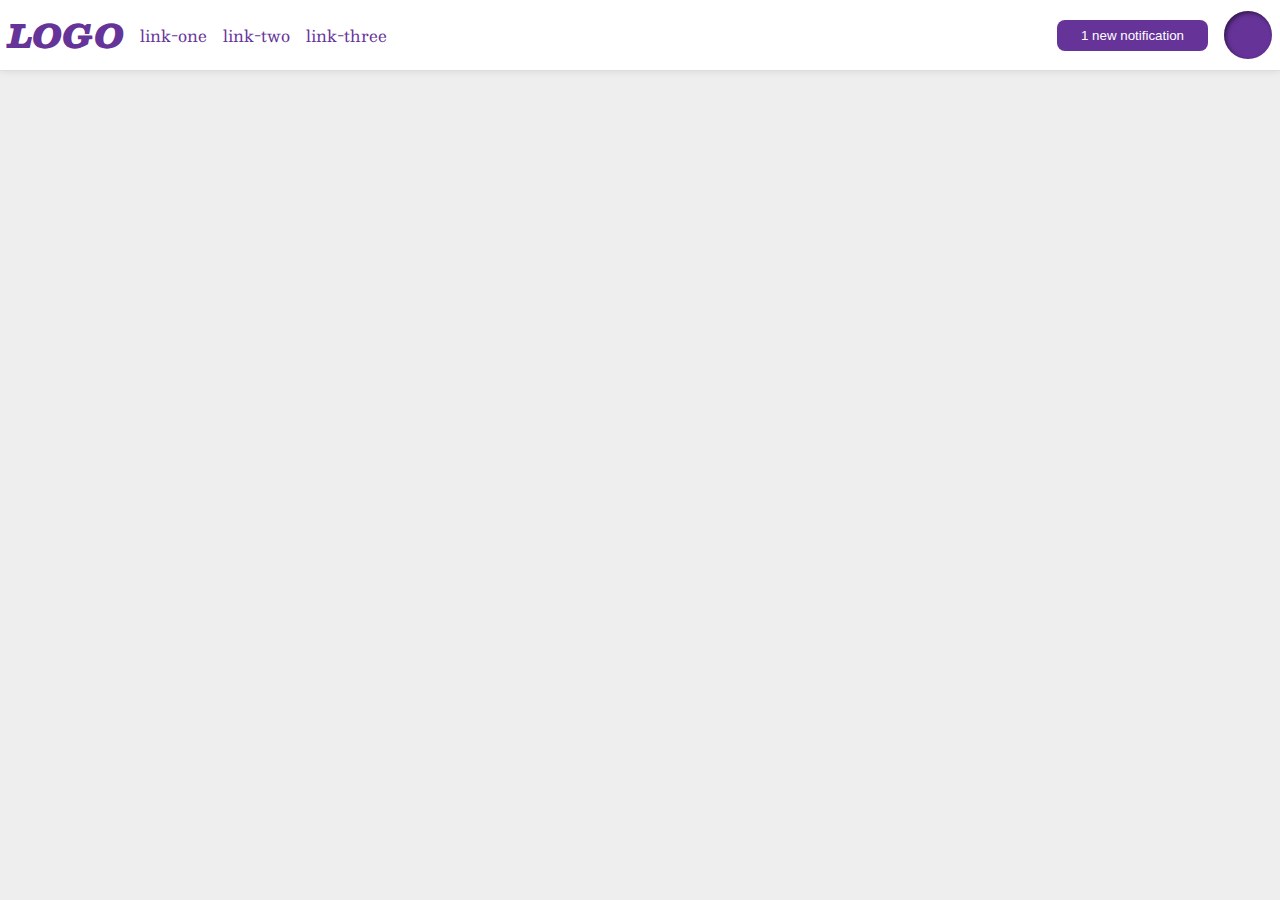
<file: flex/03-flex-header-2/index.html>
<!DOCTYPE html>
<html lang="en">
  <head>
    <meta charset="UTF-8">
    <meta http-equiv="X-UA-Compatible" content="IE=edge">
    <meta name="viewport" content="width=device-width, initial-scale=1.0">
    <title>Flex Header 2</title>
    <link rel="stylesheet" href="style.css">
  </head>
  <body>
    <div class="header">
        <div class="left-section">
            <div class="logo">
                LOGO
            </div>
            <ul class="links">
                <li><a href="google.com">link-one</a></li>
                <li><a href="google.com">link-two</a></li>
                <li><a href="google.com">link-three</a></li>
            </ul>
        </div>
      <div class="right-section">
          <button class="notifications">
              1 new notification
          </button>
          <div class="profile-image"></div>
      </div>
    </div>
  </body>
</html>
</file>
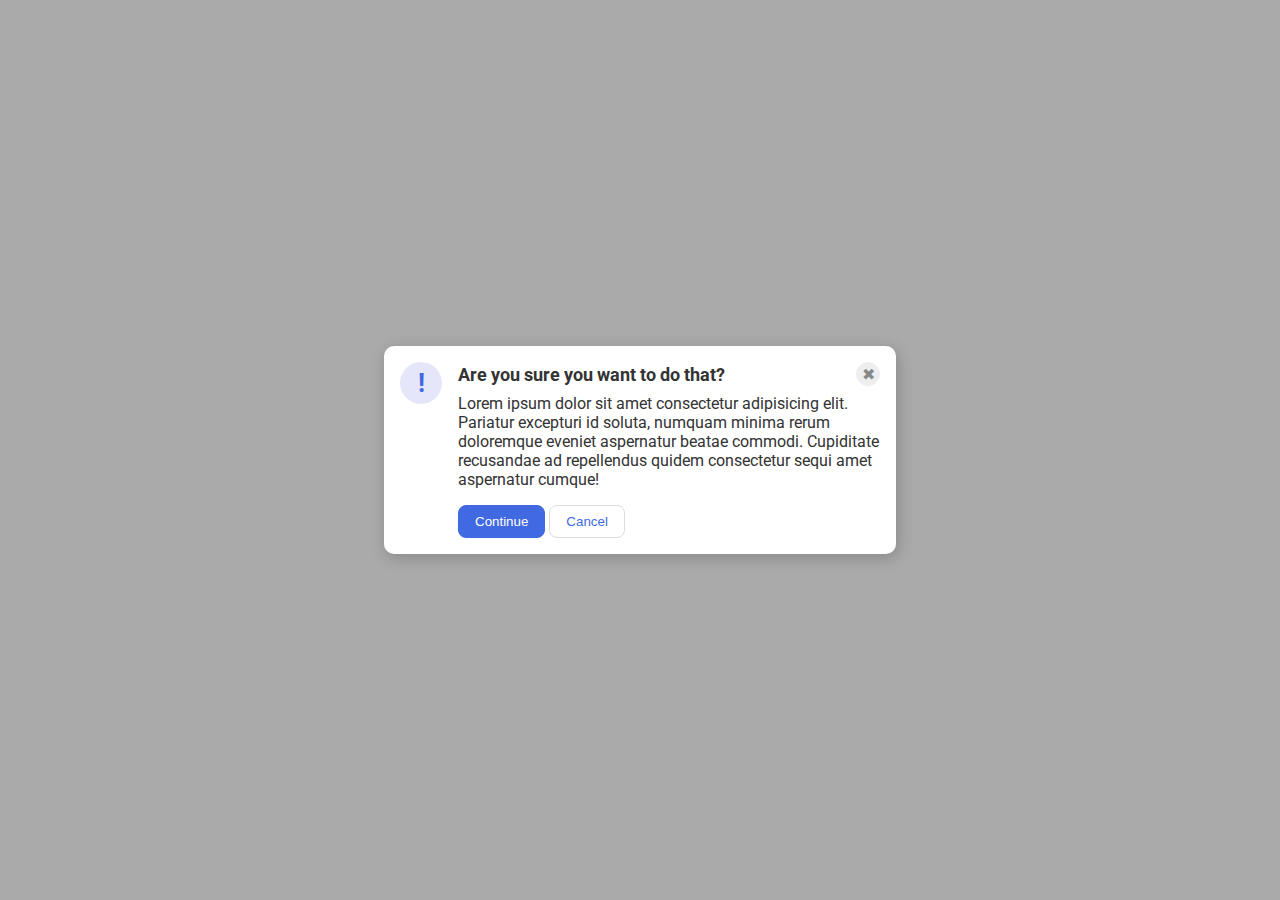
<file: flex/05-flex-modal/index.html>
<!DOCTYPE html>
<html lang="en">
  <head>
    <meta charset="UTF-8">
    <meta http-equiv="X-UA-Compatible" content="IE=edge">
    <meta name="viewport" content="width=device-width, initial-scale=1.0">
    <link rel="stylesheet" href="style.css">
    <title>Modal</title>
  </head>
  <body>
    <div class="modal">
      <div class="icon">!</div>
      <div class="content">
          <div class="header">Are you sure you want to do that?<button class="close-button">✖</button></div>
              
          <div class="text">Lorem ipsum dolor sit amet consectetur adipisicing elit. Pariatur excepturi id soluta, numquam minima rerum doloremque eveniet aspernatur beatae commodi. Cupiditate recusandae ad repellendus quidem consectetur sequi amet aspernatur cumque!</div>
          <button class="continue">Continue</button>
          <button class="cancel">Cancel</button>
      </div>
    </div>
  </body>
</html>
</file>
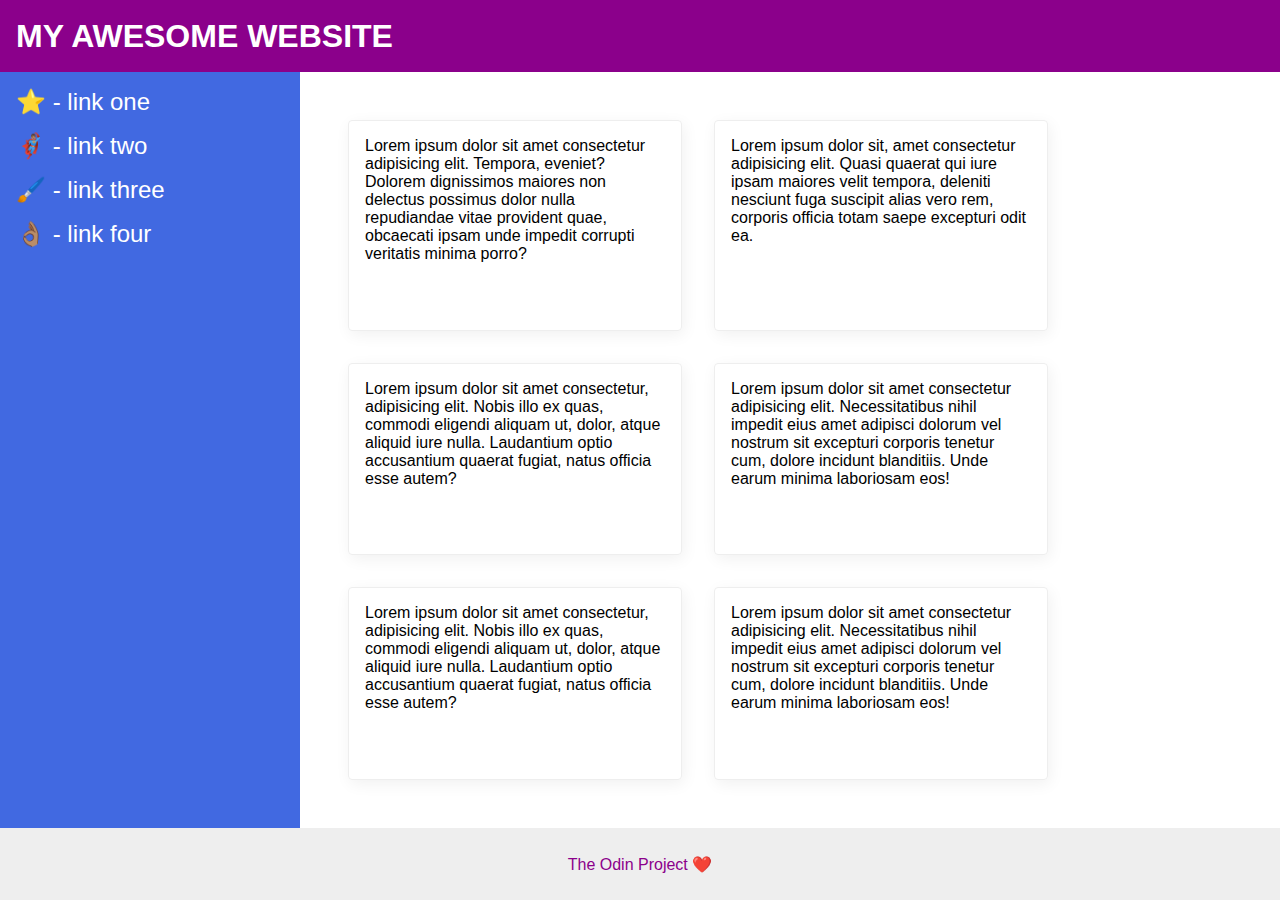
<file: flex/07-flex-layout-2/index.html>
<!DOCTYPE html>
<html lang="en">
  <head>
    <meta charset="UTF-8">
    <meta http-equiv="X-UA-Compatible" content="IE=edge">
    <meta name="viewport" content="width=device-width, initial-scale=1.0">
    <title>The Holy Grail</title>
    <link rel="stylesheet" href="style.css">
  </head>
  <body>
    <div class="header">
      MY AWESOME WEBSITE
    </div>
    
    <div class="content">
        <div class="sidebar">
            <ul>
                <li><a href="#">⭐ - link one</a></li>
                <li><a href="#">🦸🏽‍♂️ - link two</a></li>
                <li><a href="#">🖌️ - link three</a></li>
                <li><a href="#">👌🏽 - link four</a></li>
            </ul>
        </div>

        <div class="container">
            <div class="card">Lorem ipsum dolor sit amet consectetur adipisicing elit. Tempora, eveniet? Dolorem dignissimos maiores non delectus possimus dolor nulla repudiandae vitae provident quae, obcaecati ipsam unde impedit corrupti veritatis minima porro?</div>
            <div class="card">Lorem ipsum dolor sit, amet consectetur adipisicing elit. Quasi quaerat qui iure ipsam maiores velit tempora, deleniti nesciunt fuga suscipit alias vero rem, corporis officia totam saepe excepturi odit ea.</div>
            <div class="card">Lorem ipsum dolor sit amet consectetur, adipisicing elit. Nobis illo ex quas, commodi eligendi aliquam ut, dolor, atque aliquid iure nulla. Laudantium optio accusantium quaerat fugiat, natus officia esse autem?</div>
            <div class="card">Lorem ipsum dolor sit amet consectetur adipisicing elit. Necessitatibus nihil impedit eius amet adipisci dolorum vel nostrum sit excepturi corporis tenetur cum, dolore incidunt blanditiis. Unde earum minima laboriosam eos!</div>
            <div class="card">Lorem ipsum dolor sit amet consectetur, adipisicing elit. Nobis illo ex quas, commodi eligendi aliquam ut, dolor, atque aliquid iure nulla. Laudantium optio accusantium quaerat fugiat, natus officia esse autem?</div>
            <div class="card">Lorem ipsum dolor sit amet consectetur adipisicing elit. Necessitatibus nihil impedit eius amet adipisci dolorum vel nostrum sit excepturi corporis tenetur cum, dolore incidunt blanditiis. Unde earum minima laboriosam eos!</div>
        </div> 
    </div>
    <div class="footer">
      The Odin Project ❤️
    </div>
  </body>
</html>
</file>
<file: flex/03-flex-header-2/style.css>
/* this is some magical font-importing.  
you'll learn about it later. */
@import url('https://fonts.googleapis.com/css2?family=Besley:ital,wght@0,400;1,900&display=swap');

body {
  margin: 0;
  background: #eee;
  font-family: Besley, serif;
}

.header {
  background: white;
  border-bottom: 1px solid #ddd;
  box-shadow: 0 0 8px rgba(0,0,0,.1);
  display: flex;
  justify-content: space-between;
  align-items: center;
  padding: 8px;
}

.profile-image {
  background: rebeccapurple;
  box-shadow: inset 2px 2px 4px rgba(0,0,0,.5);
  border-radius: 50%;
  width: 48px;
  height: 48px;
}

.logo {
  color: rebeccapurple;
  font-size: 32px;
  font-weight: 900;
  font-style: italic;
}

button {
  border: none;
  border-radius: 8px;
  background: rebeccapurple;
  color: white;
  padding: 8px 24px;
}

a {
  /* this removes the line under our links */
  text-decoration: none;
  color: rebeccapurple;
}

ul {
  display: flex;
  padding: 0;
  margin: 0;
  gap: 16px;
  list-style-type: none;
}


.header > .left-section,
.header > .right-section { 
    display: flex;
    align-items: center;
    gap: 16px;
}
</file>
<file: flex/05-flex-modal/style.css>
@import url('https://fonts.googleapis.com/css2?family=Roboto:wght@400;700&display=swap');

html, body {
  height: 100%;
}

body {
  font-family: Roboto, sans-serif;
  margin: 0;
  background: #aaa;
  color: #333;
  /* I'll give you this one for free lol */
  display: flex;
  align-items: center;
  justify-content: center;
}

.modal {
  display: flex;
  gap: 1rem;
  background: white;
  padding: 1rem;
  width: 480px;
  border-radius: 10px;
  box-shadow: 2px 4px 16px rgba(0,0,0,.2);
}

.icon {
  flex-shrink: 0;
  color: royalblue;
  font-size: 26px;
  font-weight: 700;
  background: lavender;
  width: 42px;
  height: 42px;
  border-radius: 50%;
  display: flex;
  align-items: center;
  justify-content: center;
}

.header {
    display: flex;
    justify-content: space-between;
    align-items: center;
    margin-bottom: .5rem;
    font-size: 1.125rem;
    font-weight: bold;
}

.text {
    margin-bottom: 1rem;
}

.close-button {
  background: #eee;
  border-radius: 50%;
  color: #888;
  font-weight: 400;
  font-size: 16px;
  height: 24px;
  width: 24px;
  display: flex;
  align-items: center;
  justify-content: center;
  border: 1px solid #eee;
  padding: 0;
}

button {
  cursor: pointer;
  padding: 8px 16px;
  border-radius: 8px;
}

button.continue {
  background: royalblue;
  border: 1px solid royalblue;
  color: white;
}

button.cancel {
  background: white;
  border: 1px solid #ddd;
  color: royalblue;
}
</file>
<file: flex/07-flex-layout-2/style.css>
body {
  font-family: -apple-system, BlinkMacSystemFont, 'Segoe UI', Roboto, Oxygen, Ubuntu, Cantarell, 'Open Sans', 'Helvetica Neue', sans-serif;
  margin: 0;
  min-height: 100vh;
  flex-direction: column;
}

body, .header, .footer,
.content, .container {
    display: flex;
}

.content {
    flex: 1;
}

.header {
  height: 72px;
  padding: 0 16px;
  background: darkmagenta;
  color: white;
  font-size: 32px;
  font-weight: 900;
  align-items: center;
}

.footer {
  height: 72px;
  background: #eee;
  color: darkmagenta;
}

.sidebar {
  width: 300px;
  background: royalblue;
  box-sizing: border-box;
  flex-shrink: 0;
}

ul {
  list-style-type: none;
  margin: 0;
  padding: 16px;
}

li {
    padding: 0 0 16px;
}
a {
  text-decoration: none;
  color: white;
  font-size: 24px;
}

.container {
  flex-wrap: wrap;
  padding: 32px;
  flex-basis: auto;
}
.card {
  margin: 16px;
  padding: 16px;
  width: 300px;
  border: 1px solid #eee;
  box-shadow: 2px 4px 16px rgba(0,0,0,.06);
  border-radius: 4px;
}

.footer {
    justify-content: center;
    align-items: center;
}
</file>
